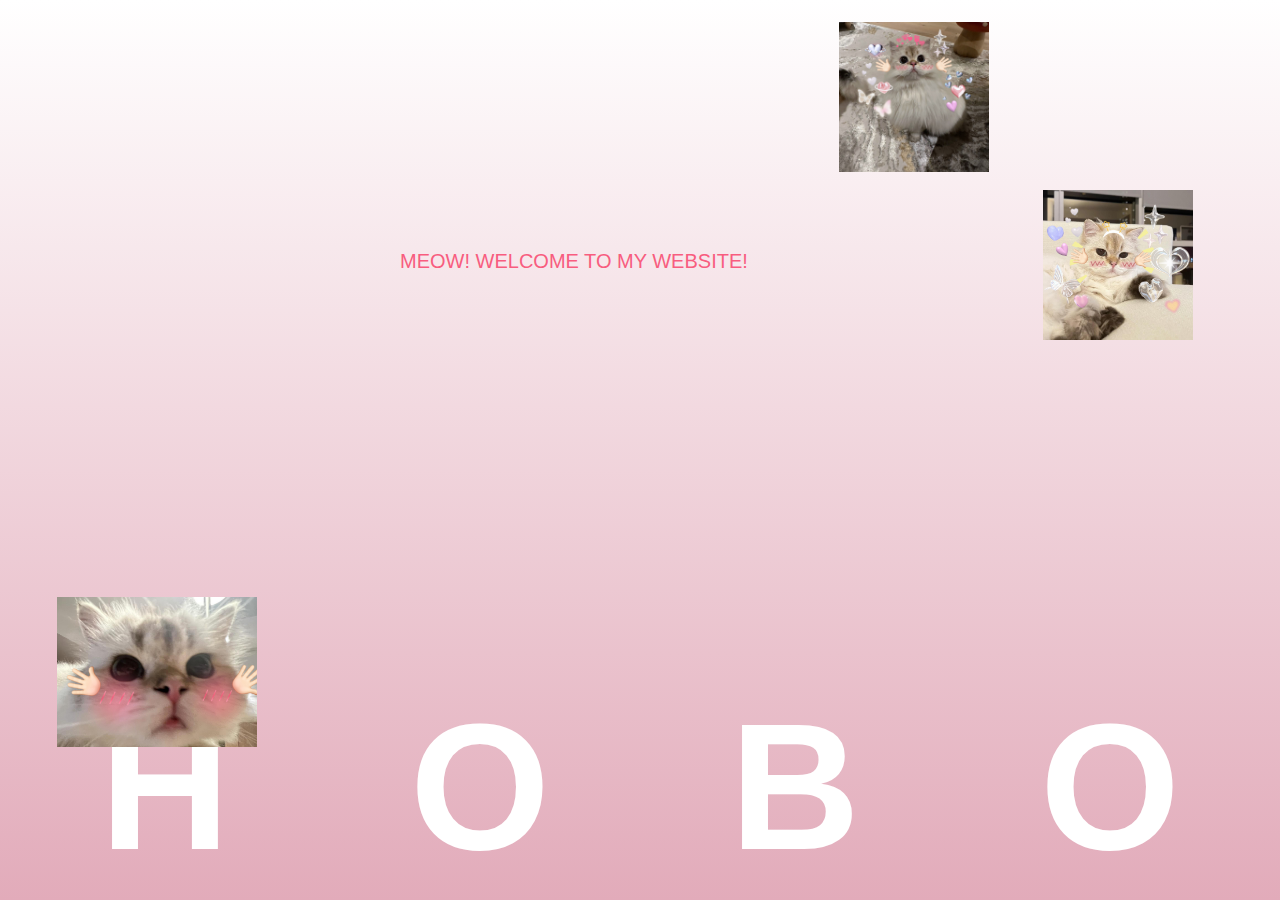
<file: index.html>
<!DOCTYPE html>
<html lang="en">
<head>
    <meta charset="UTF-8">
    <meta name="viewport" content="width=device-width, initial-scale=1.0">
    <link rel="stylesheet" type="text/css" href="../css/fonts.css">
    <link rel="stylesheet" type="text/css" href="./index.css">
    <title>I'm HOBO!</title>
    <link rel="icon" href="../others/cursor.png" type="image">
    <script src="./index.js"></script>
</head>
<body>
    <div class="main">
        <div class="title">HOBO</div>
        <div class="image-intro">MEOW! WELCOME TO MY WEBSITE!</div>
        <a class="movingImage" href="../pages/navigation/navigation.html" id="image1">
            <div class="image"></div>
        </a>
        <a class="movingImage" href="../pages/about/about.html" id="image2">
            <div class="image"></div>
        </a>
        <a class="movingImage" href="../pages/navigation-2/navigation-2.html" id="image3">
            <div class="image"></div>
        </a>
        
    </div>
    
</body>
</html>
</file>
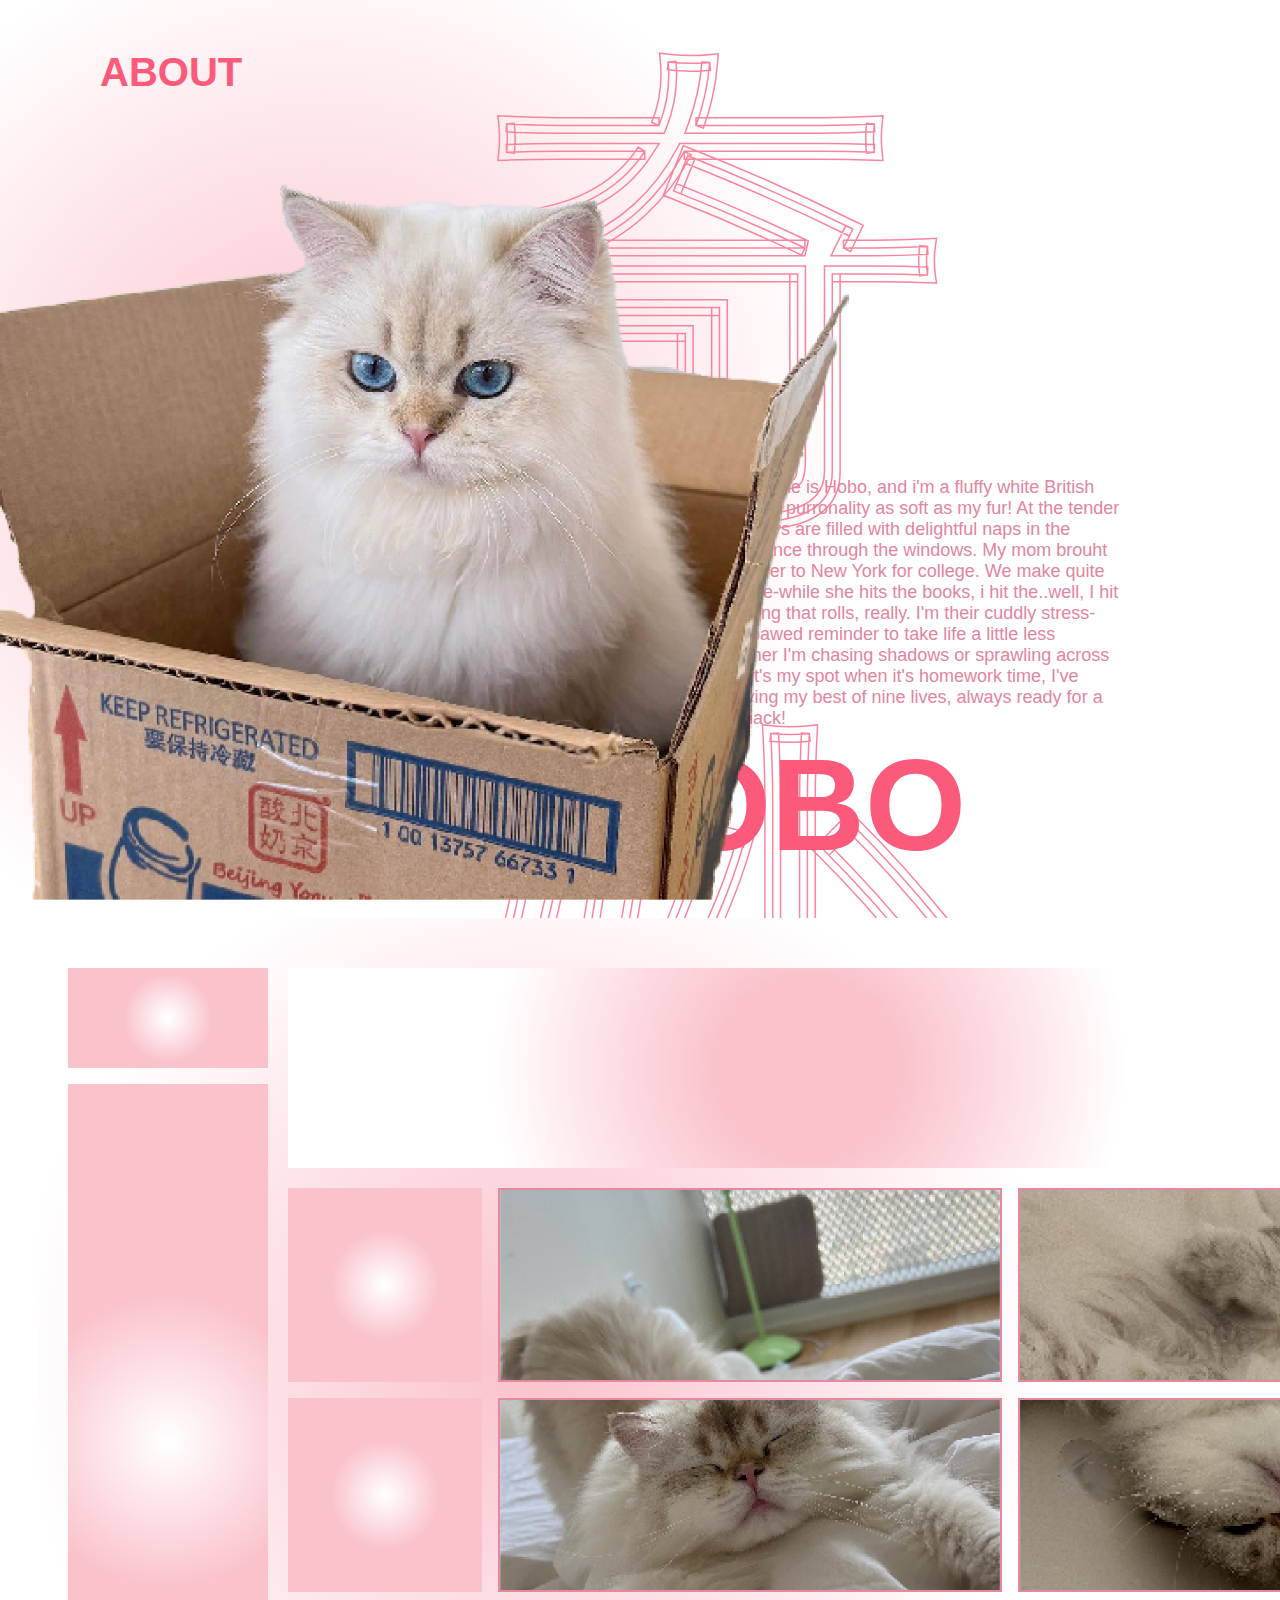
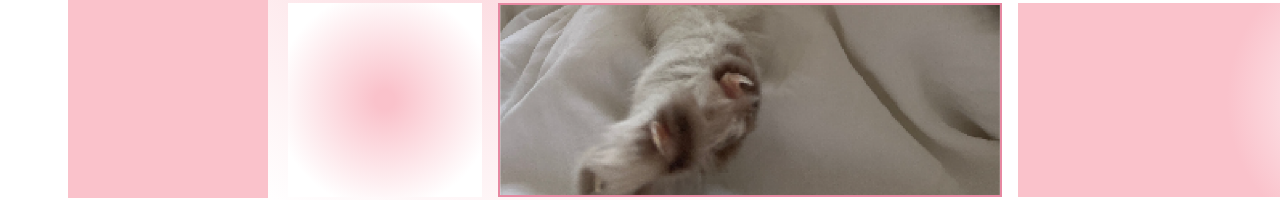
<file: pages/about/about.html>
<!DOCTYPE html>
<html lang="en">
<head>
    <meta charset="UTF-8">
    <meta name="viewport" content="width=device-width, initial-scale=1.0">
    <link rel="stylesheet" type="text/css" href="../../css/fonts.css">
    <link rel="stylesheet" type="text/css" href="./about.css">
    <title>MY LIFE</title>
    <link rel="icon" href="../../others/cursor.png" type="image">
    <script src="./about.js"></script>
</head>
<body>
    <div class="welcome">
        <div class="title">ABOUT</div>
        <div class="qimiao">奇妙</div>
        <div class="HOBO">HOBO</div>
        <div class="text">Hello there! My name is Hobo, and i'm a fluffy white British Lonahair cat with a purronality as soft as my fur! At the tender age of two, my days are filled with delightful naps in the sunbeams that dance through the windows.
             My mom brouht me from Vancouver to New York for college. We make quite the team, you see-while she hits the books, i hit the..well, I hit just about anything that rolls, really. I'm their cuddly stress-reliever, a four-pawed reminder to take life a little less seriously. Whether I'm chasing shadows or sprawling across their keyboard(it's my spot when it's homework time, I've decided), I'm living my best of nine lives, always ready for a snugale or a snack!</div>
        <img src="../../img/about_6.png" alt="" class="cat_image">
    </div>
    <div class="drag-page">
        <div class="box1"></div>
        <div class="box2">BRITISH LONGHAIR</div>
        <div class="box3">MARCH 2</div>
        <div class="box4">2 0 2 1</div>
        <div class="box5">HOBO</div>
        <div class="box6">VAN</div>
        <div class="box7">H.Z.</div>
        <div class="box8"></div>
        <div class="box9"></div>
        <div class="box10"></div>
        <div class="box11"></div>
        <div class="box12"></div>
        <div class="box13"></div>
        <div class="box14">LIVING MY BEST OF NINE LIVES!!!</div>
        <div class="box15"></div>
        <div class="box16">N.Y.C</div>
    </div>
</body>
</html>
</file>
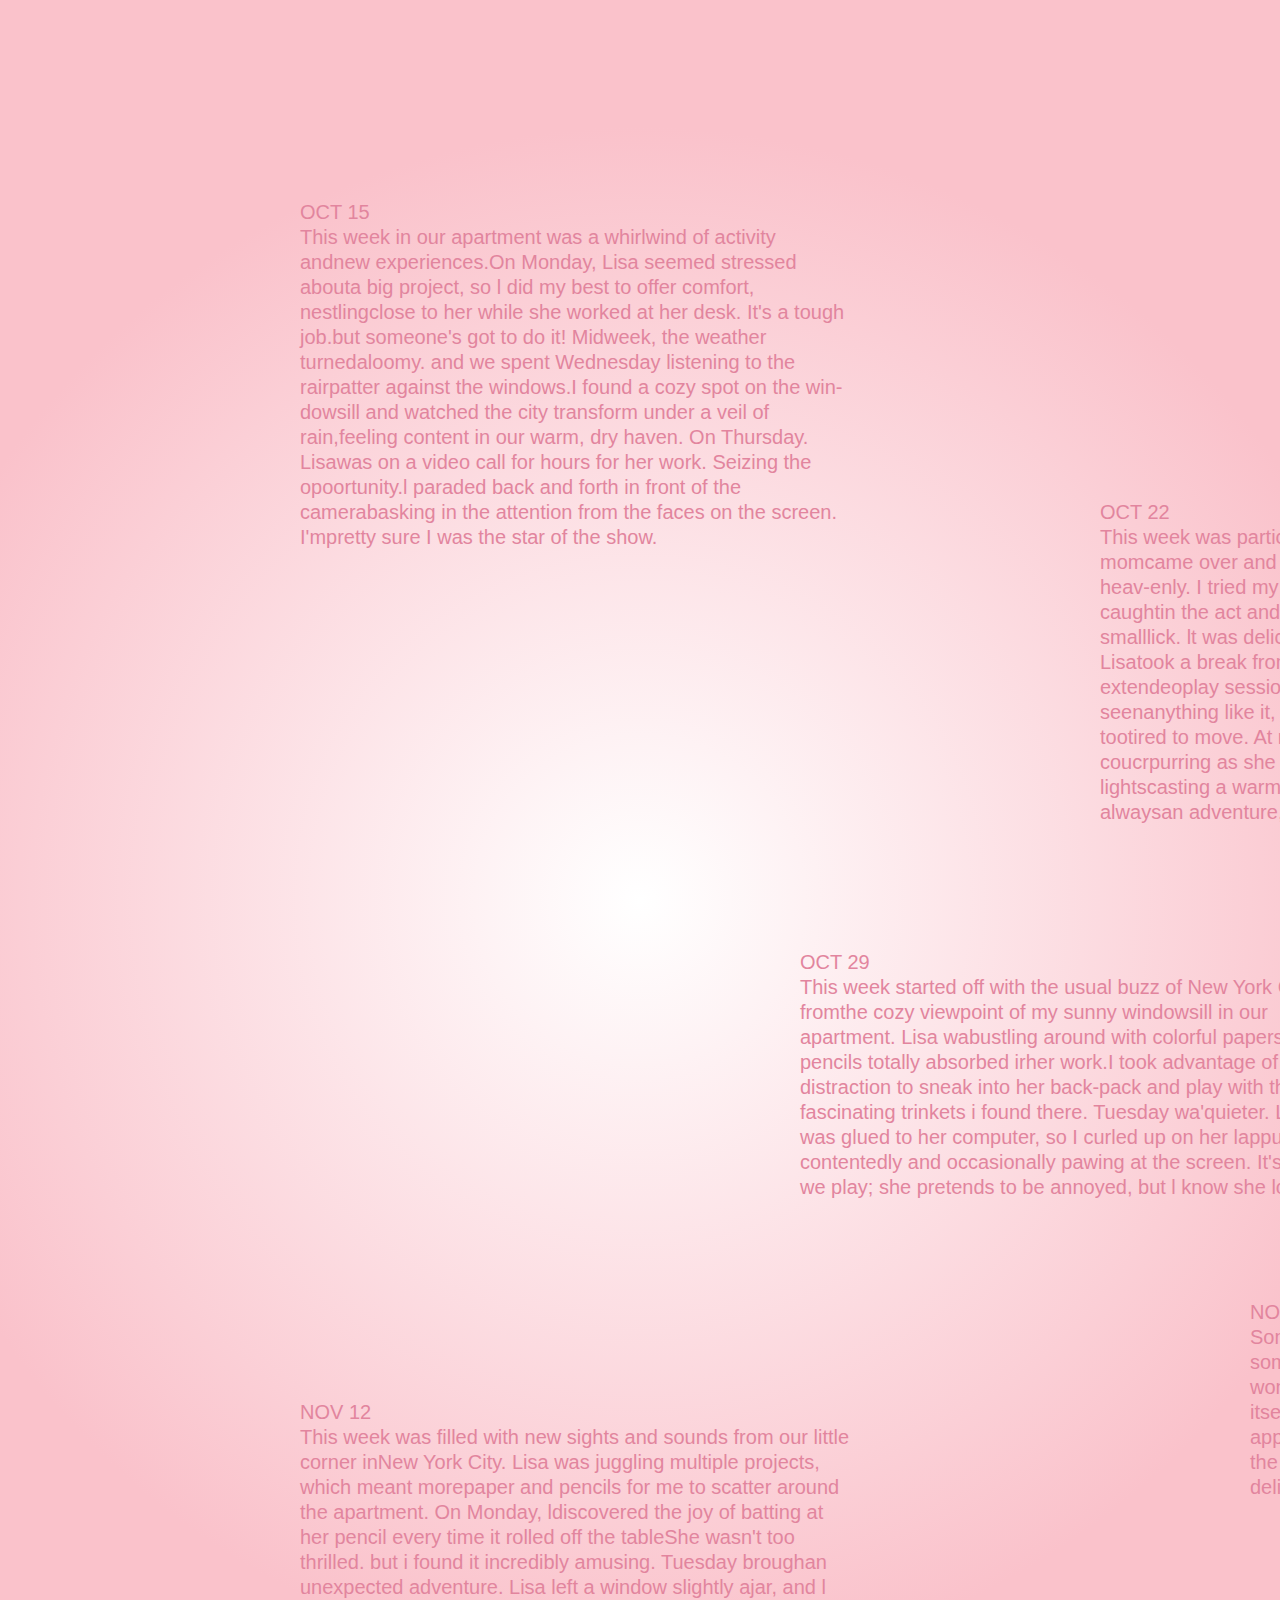
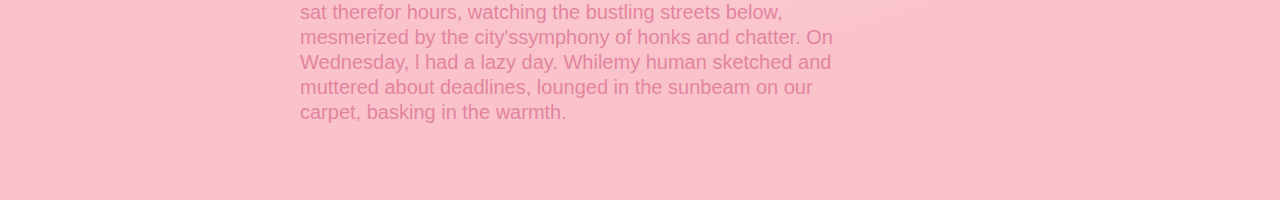
<file: pages/diaries/diaries.html>
<!DOCTYPE html>
<html lang="en">
<head>
    <meta charset="UTF-8">
    <meta name="viewport" content="width=device-width, initial-scale=1.0">
    <link rel="stylesheet" type="text/css" href="../../css/fonts.css">
    <link rel="stylesheet" type="text/css" href="./diaries.css">
    <title>My weekly diaries</title>
    <link rel="icon" href="../../others/cursor.png" type="image">
</head>
<body>
    <div class="background">
        <div class="text" style="left: 300px;top: 200px;">
            OCT 15 
            <br>
            This week in our apartment was a whirlwind of activity andnew experiences.On Monday, Lisa seemed stressed abouta big project, so l did my best to offer comfort, nestlingclose to her while she worked at her desk. It's a tough job.but someone's got to do it! Midweek, the weather turnedaloomy. and we spent Wednesday listening to the rairpatter against the windows.I found a cozy spot on the win-dowsill and watched the city transform under a veil of rain,feeling content in our warm, dry haven. On Thursday. Lisawas on a video call for hours for her work. Seizing the opoortunity.l paraded back and forth in front of the camerabasking in the attention from the faces on the screen. I'mpretty sure I was the star of the show.
        </div>
        <div class="text" style="left: 1100px; top: 500px;">
            OCT 22
            <br>
            This week was particularly exciting. Lisa's roommate's momcame over and was cooking something that smelled heav-enly. I tried my best to snatch a taste, but alas, I was caughtin the act and shooed away - but not before  aot a smalllick. lt was delicious! The weekend was a blissful blur. Lisatook a break from her studies, and we had an extendeoplay session with a new toy she bought.I've never seenanything like it, and I pounced and leaped until l was tootired to move. At night. I curled up next to her on the coucrpurring as she stroked my fur, the glow of the city lightscasting a warm hue over us. Life in this busy city is alwaysan adventure, but I wouldn't have it any other way.        </div>
        </div>
        <div class="text" style="left: 800px; top: 950px;">
            OCT 29
            <br>
            This week started off with the usual buzz of New York City, but fromthe cozy viewpoint of my sunny windowsill in our apartment. Lisa wabustling around with colorful papers and pencils totally absorbed irher work.I took advantage of her distraction to sneak into her back-pack and play with the fascinating trinkets i found there. Tuesday wa'quieter. Lisa was glued to her computer, so I curled up on her lappurring contentedly and occasionally pawing at the screen. It's agame we play; she pretends to be annoyed, but l know she loves it.       
         </div>
        <div class="text" style="left: 1250px; top: 1300px;">
            NOV 5
        <br>
            Something exciting happened this week! Lisa broughthome some new cans from Germany. I've been eyeinit curiously, wondering if it's as tasty as it looks. Fridawas an adventure in itself. Lisa had an online classand I made a quest appearance! ! strutted across thekeyboard, showing off to all the tiny humans trappedin the computer. They seemed delighted:)      
        </div>
        <div class="text" style="left: 300px; top: 1400px;">
            NOV 12
        <br>
            This week was filled with new sights and sounds from our little corner inNew York City. Lisa was juggling multiple projects, which meant morepaper and pencils for me to scatter around the apartment. On Monday, ldiscovered the joy of batting at her pencil every time it rolled off the tableShe wasn't too thrilled. but i found it incredibly amusing. Tuesday broughan unexpected adventure. Lisa left a window slightly ajar, and l sat therefor hours, watching the bustling streets below, mesmerized by the city'ssymphony of honks and chatter. On Wednesday, l had a lazy day. Whilemy human sketched and muttered about deadlines,  lounged in the sunbeam on our carpet, basking in the warmth.        </div>
</body>
</html>
</file>
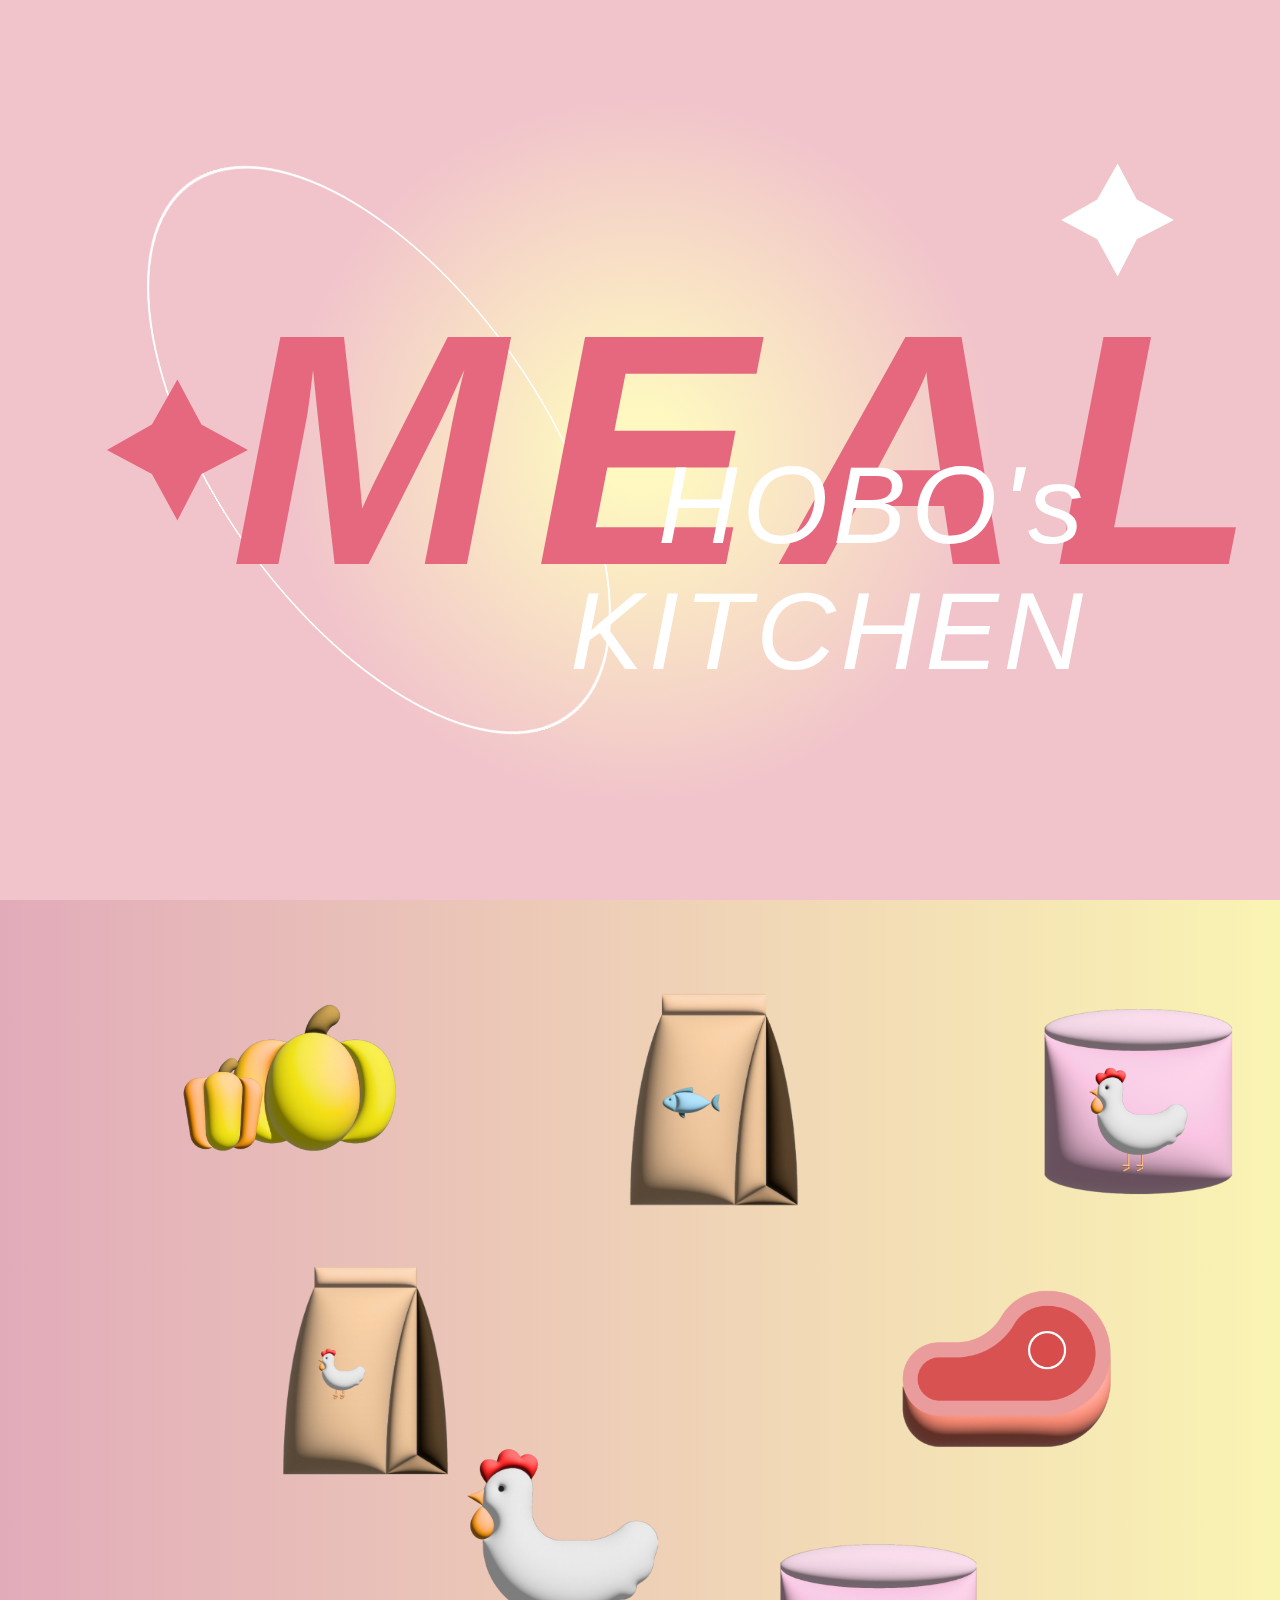
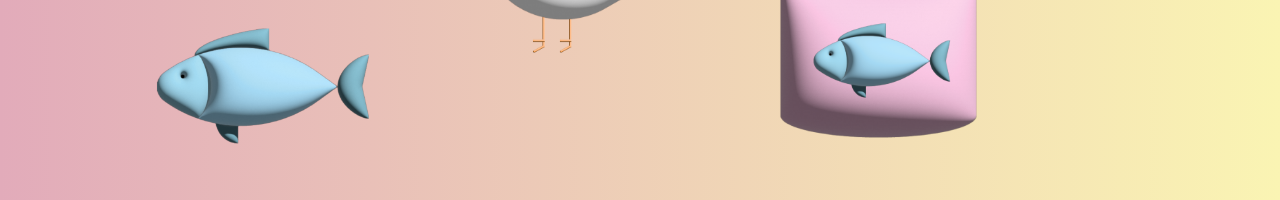
<file: pages/my-meals/my-meals.html>
<!DOCTYPE html>
<html lang="en">
<head>
    <meta charset="UTF-8">
    <meta name="viewport" content="width=device-width, initial-scale=1.0">
    <link rel="stylesheet" type="text/css" href="../../css/fonts.css">
    <link rel="stylesheet" type="text/css" href="./my-meals.css">
    <title>MY MEALS</title>
    <link rel="icon" href="../../others/cursor.png" type="image">
    <script src="./my-meals.js"></script>
</head>
<body>
    <div class="welcome">
        <div class="meals-title">MEALS</div>
        <div class="sub-title" style="right: 15%;top: 49%;">HOBO's</div>
        <div class="sub-title" style="right: 15%;top: 63%;">KITCHEN</div>
        <div class="rotating-circle"></div>
        <div class="star" style="left: 8%;"></div>
        <div class="star1" style="right: 8%;top: 160px;"></div>
    </div>
    <div class="drag-page">
        <div class="draggable" style="background-image: url('../../img/meals_1.png');left: 70vw;top: 40vh;"></div>
        <div class="draggable" style="background-image: url('../../img/meals_2.png');left: 80vw;top: 10vh;"></div>
        <div class="draggable" style="background-image: url('../../img/meals_3.png');left: 60vw;top: 70vh;"></div>
        <div class="draggable" style="background-image: url('../../img/meals_4.png');left: 14vw;top: 8vh;"></div>
        <div class="draggable" style="background-image: url('../../img/meals_5.png');left: 12vw;top: 75vh;"></div>
        <div class="draggable" style="background-image: url('../../img/meals_6.png');left: 47vw;top: 10vh;"></div>
        <div class="draggable" style="background-image: url('../../img/meals_7.png');left: 35vw;top: 60vh;"></div>
        <div class="draggable" style="background-image: url('../../img/meals_8.png');left: 20vw;top: 40vh;"></div>
    </div>
</body>
</html>
</file>
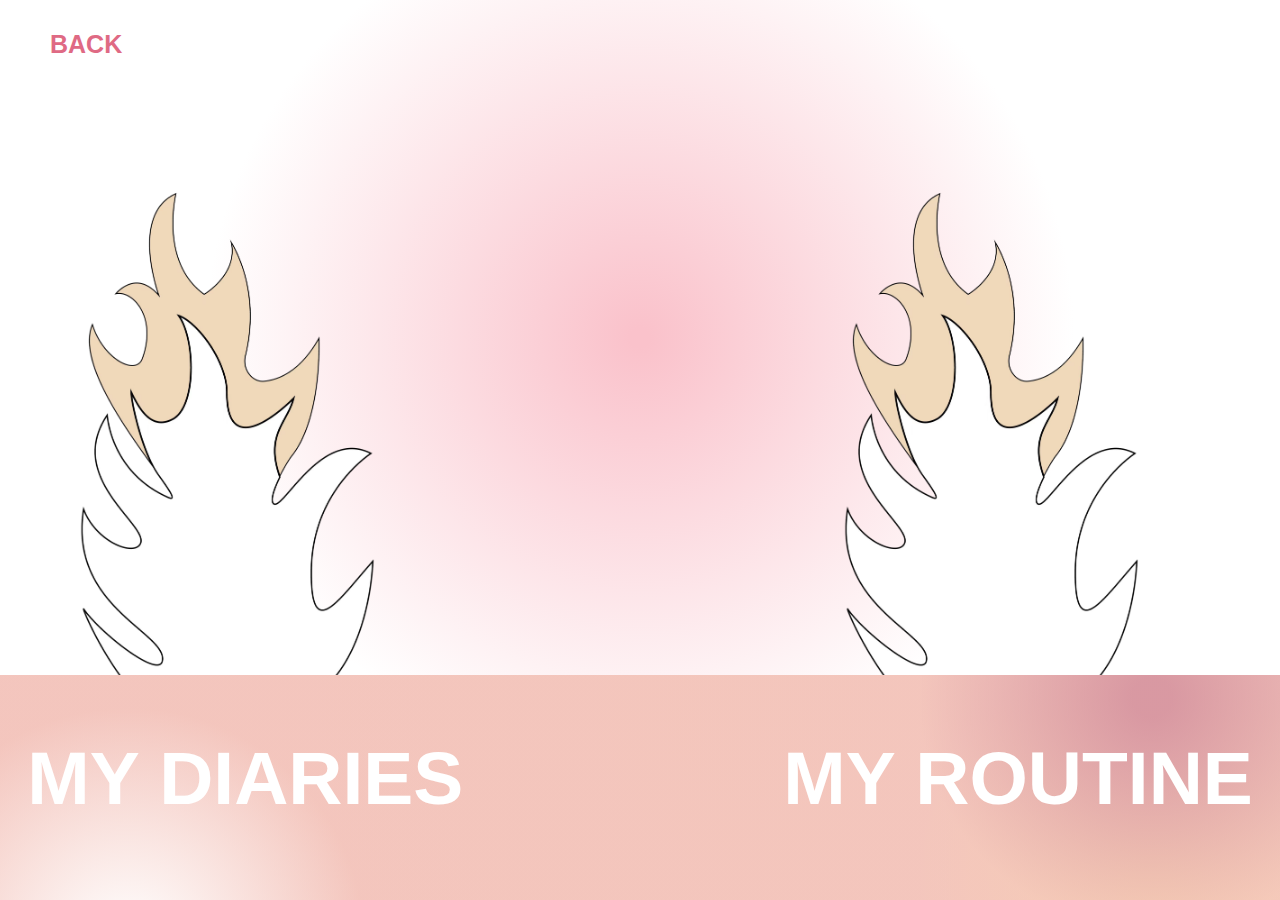
<file: pages/navigation-2/navigation-2.html>
<!DOCTYPE html>
<html lang="en">
<head>
    <meta charset="UTF-8">
    <meta name="viewport" content="width=device-width, initial-scale=1.0">
    <link rel="stylesheet" type="text/css" href="../../css/fonts.css">
    <link rel="stylesheet" type="text/css" href="./navigation-2.css">
    <title>HOBO!</title>
    <link rel="icon" href="../../others/cursor.png" type="image">
</head>
<body>
    <div class="back">
        <a href="../../index/index.html">BACK</a>
    </div>
    <div class="top">
        <a href="../diaries/diaries.html" class="image-container">
            <div id="image-1" class="image" style="margin-left: -4vw;"></div>
        </a>
        <a href="../my-routine/my-routine.html" class="image-container" style="margin-left: 28vw;">
            <div id="image-2" class="image" ></div>
        </a>
    </div>
    <div class="bottom">
        <div class="nav">MY DIARIES</div>
        <div class="nav" style="margin-left: 25vw;">MY ROUTINE</div>
    </div>
</body>
</html>
</file>
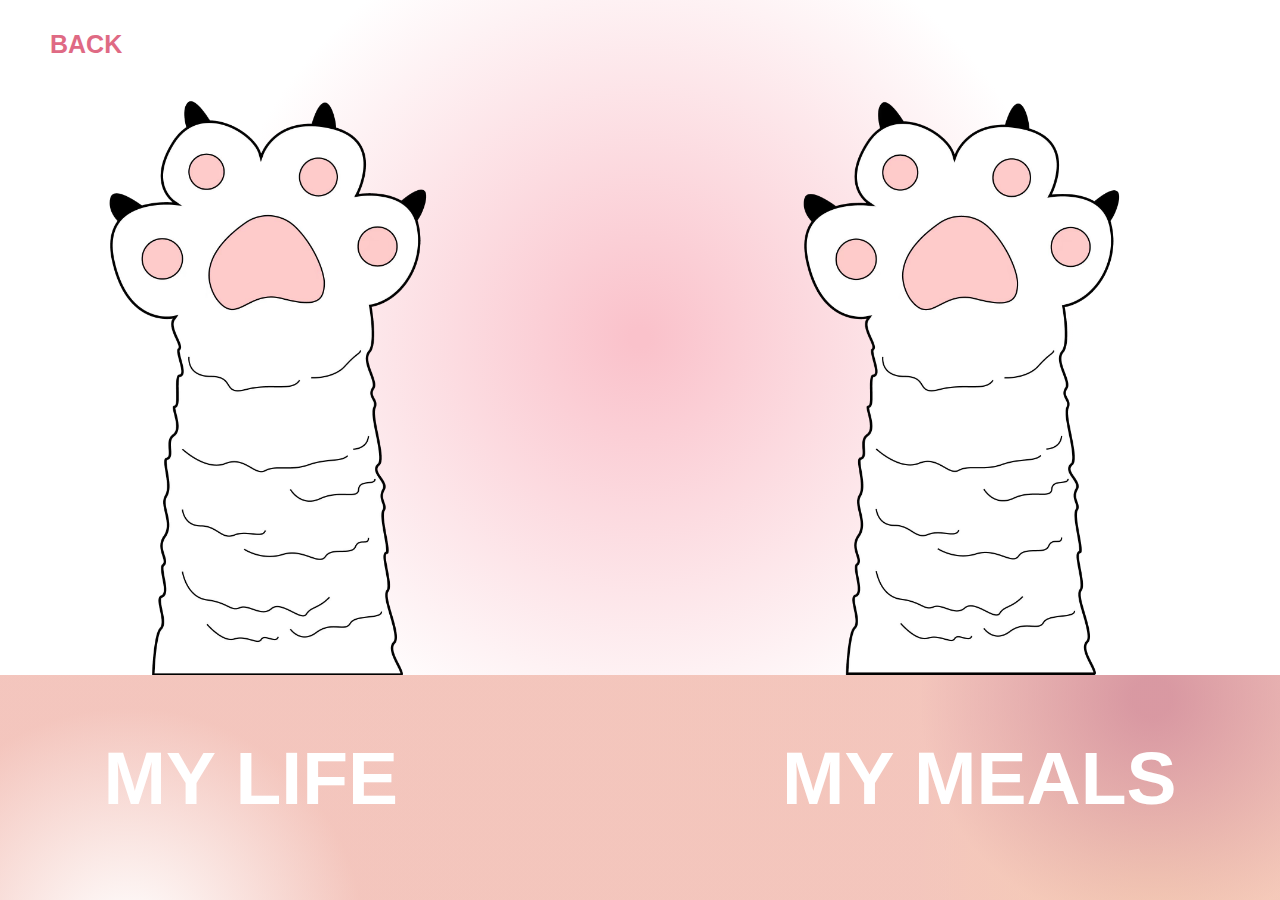
<file: pages/navigation/navigation.html>
<!DOCTYPE html>
<html lang="en">
<head>
    <meta charset="UTF-8">
    <meta name="viewport" content="width=device-width, initial-scale=1.0">
    <link rel="stylesheet" type="text/css" href="../../css/fonts.css">
    <link rel="stylesheet" type="text/css" href="./navigation.css">
    <title>My Web</title>
    <link rel="icon" href="../../others/cursor.png" type="image">
</head>
<body>
    <div class="back">
        <a href="../../index/index.html">BACK</a>
    </div>
    <div class="top">
        <a href="../my-life/my-life.html" class="image-container">
            <div id="image-1" class="image" style="margin-left: -4vw;"></div>
        </a>
        <a href="../my-meals/my-meals.html" class="image-container" style="margin-left: 28vw;">
            <div id="image-1" class="image" ></div>
        </a>
    </div>
    <div class="bottom">
        <div class="nav">MY LIFE</div>
        <div class="nav" style="margin-left: 30vw;">MY MEALS</div>
    </div>
</body>
</html>
</file>
<file: css/fonts.css>
@font-face {
    /* font-family: 'Arciform'; 
    src: url('fonts/Jellee-Bold.ttf') format('truetype');  */
    font-family: 'Helvetica', sans-serif;
    font-weight: normal;
    font-style: normal;
}
body {
    font-family: 'Helvetica', sans-serif;
}
</file>
<file: index.css>
html, body {
    margin: 0;
    padding: 0;
}
body{
    /* background: radial-gradient(circle at center, #ffffff88 1px, #fac2cb 35%); */
    background: linear-gradient(to bottom, #ffffff, #e2abba); 
    display: flex;
    justify-content: center;
    align-items: center;
    height: 100vh;
    width: 100vw;
    overflow: hidden;
    flex-wrap: wrap;
}
.main{
    flex-wrap: wrap;
    display: flex;
    justify-content: center;
    align-items: center;
    cursor: url('../others/cursor.png'), auto;
    position: relative;
    height: 100vh;
    width: 100vw;
}
.title{
    position:absolute;
    bottom: 10px;
    font-size: 180px;
    color:#ffffff;
    margin-top: 150px;
    letter-spacing: 180px;
    width: 100vw;
    margin-left: 180px;
    display: flex;
    text-align: center;
    justify-content: center;
    font-weight: bold;
}
.movingImage {
    position: absolute;
    width: 150px;
    height: 150px;
}
.image {
    width: 150px;
    height: 150px;
    background-size: cover;
    background-position: center;
    overflow: hidden;
    transition: background-image 0.3s;
    cursor: url('../others/cursor.png'), auto;
}
#image1 .image{
    background-image: url("../img/index_1.jpg");
}
#image1:hover .image {
    background-image: url("../img/index_2.jpg"); 
}
#image2 .image{
    background-image: url("../img/index_3.jpg");
    width: 200px;
}
#image2:hover .image {
    background-image: url("../img/index_4.jpg"); 
    width: 200px;
}
#image3 .image{
    background-image: url("../img/index_6.jpg");
}
#image3:hover .image {
    background-image: url("../img/index_5.jpg"); 
}

.image-intro{
    position:absolute; 
    top:250px;
    color: #f85d7f;
    font-size: 20px;
    left: 400px;
}
a {
    text-decoration: none;
    color: inherit; 
}
a:hover {
    text-decoration: none;
    cursor: url('../others/cursor.png'), auto;
}
</file>
<file: pages/about/about.css>
html, body {
    margin: 0;
    padding: 0;
}
body{
    /* background-color: #f9edbb; */
    display: flex;
    align-items: center;
    height: 100vh;
    flex-wrap: wrap;
    cursor: url('../../others/cursor.png'), auto;
}
.welcome{
    height: 100vh;
    width: 100vw;
    display: flex;
    align-items: center;
    background: radial-gradient(circle at 25% 50%, #fac2cb 5px, #ffffff 50%);
    position: relative;
    /* font-style: italic; */
}
.cat_image{
    position: absolute;
    height: 900px;
    bottom: 0;
}
.title{
    position: absolute;
    top: 50px;
    left: 100px;
    font-weight: bold;
    font-size: 40px;
    color: #fb5a7a;
}
.qimiao{
    font-size: 500px;
    font-weight: bolder;
    color: transparent;
    -webkit-text-stroke: 1.5px #fa849c;
    position: absolute;
    left: 35%;
    top: -5%;
}
.HOBO{
    font-size: 130px;
    color:#fb5a7a;
    font-weight: bold;
    position: absolute;
    bottom: 20px;
    left: 45%;
}
.text{
    width: 500px;
    font-size: 18px;
    color: #e2859e;
    position: absolute;
    right: 150px;
    top: 53%;
}
.drag-page{
    position: relative;
    display: flex;
    overflow: hidden;
    height: 98vh;
    margin-top: 2vh;
    width: 97vw;
    margin-left: 3vw;
    flex-wrap: wrap;
    background: radial-gradient(circle at 40% 50%, #fac2cb 10px, #ffffff 60%);
}

.box1{
    position: absolute;
    left: 30px;
    top: 50px;
    height: 100px;
    width: 200px;
    background: radial-gradient(circle at 50% 50%, #ffffff 1px, #fac2cb 40%);
}
.box2{
    position: absolute;
    left: 250px;
    top: 50px;
    height: 200px;
    width: 1040px;
    font-size: 0px;
    background: radial-gradient(circle at 50% 50%, #fac2cb 90px, #ffffff 60%);
}
.box2:hover{
    border: 2px solid #e688a1;
    display: flex;
    justify-content: center;
    align-items: center;
    font-size: 100px;
    color: #f75e7c;
    background: transparent;
}
.box3{
    position: absolute;
    left:1294px;
    top: 50px;
    height: 104px;
    width: 404px;
    font-size: 0px;
    background: radial-gradient(circle at 50% 50%, #ffffff 1px, #fac2cb 60%);
}
.box3:hover{
    border: 2px solid #e688a1;
    display: flex;
    height: 100px;
    width: 400px;
    justify-content: center;
    align-items: center;
    font-size: 70px;
    color: #f75e7c;
    background: transparent;
}
.box4{
    position: absolute;
    left:1294px;
    top: 154px;
    height: 102px;
    width: 404px;
    font-size: 0px;
    background: radial-gradient(circle at 50% 50%, #fac2cb 40px, #ffffff 60%);
}
.box4:hover{
    left:1292px;
    top: 152px;
    height: 98px;
    width: 400px;
    border: 2px solid #e688a1;
    display: flex;
    justify-content: center;
    align-items: center;
    font-size: 70px;
    color: #f75e7c;
    background: transparent;
}
.box5{
    position: absolute;
    left: 230px;
    top: 680px;
    transform: rotate(270deg); 
    font-size: 150px;
    display: flex;
    justify-content: center;
    transform-origin: left bottom;
    align-items: center;
    white-space: nowrap; 
    border: none;
    height: 200px;
    width: 714px;
    color: transparent;
    background: radial-gradient(circle at 50% 50%, #ffffff 1px, #fac2cb 40%);
}
.box5:hover{
    height: 196px;
    width: 710px;
    border: 2px solid #e688a1;
    color: #f75e7c;
    background: transparent;
}
.box6{
    position: absolute;
    display: flex;
    justify-content: center;
    align-items: center;
    font-size: 70px;
    left: 250px;
    top: 270px;
    height: 194px;
    width: 194px;
    border: none;
    color: transparent;
    background: radial-gradient(circle at 50% 50%, #ffffff 1px, #fac2cb 40%);
}
.box6:hover{
    height: 190px;
    width: 190px;
    border: 2px solid #e688a1;
    color: #f75e7c;
    background: transparent;
}
.box7{
    position: absolute;
    display: flex;
    justify-content: center;
    align-items: center;
    font-size: 70px;
    left: 250px;
    top: 480px;
    height: 194px;
    width: 194px;
    border: none;
    color: transparent;
    background: radial-gradient(circle at 50% 50%, #ffffff 1px, #fac2cb 40%);
}
.box7:hover{
    height: 190px;
    width: 190px;
    border: 2px solid #e688a1;
    color: #f75e7c;
    background: transparent;
}
.box8{
    position: absolute;
    display: flex;
    justify-content: center;
    align-items: center;
    font-size: 70px;
    left: 250px;
    top: 685px;
    height: 194px;
    width: 194px;
    background: radial-gradient(circle at 50% 50%, #fac2cb 10px, #ffffff 80%);
}
.box8:hover{
    background: radial-gradient(circle at 50% 50%, #ffffff 1px, #fac2cb 40%);
}
.box9{
    position: absolute;
    display: flex;
    justify-content: center;
    align-items: center;
    font-size: 70px;
    left: 460px;
    top: 270px;
    height: 190px;
    width: 500px;
    border: 2px solid #e688a1;
    color: #f75e7c;
    background-image: url("../../img/about_3.png");
    background-size: cover;
    background-position: center; 
    background-repeat: no-repeat;
}
.box10{
    position: absolute;
    display: flex;
    justify-content: center;
    align-items: center;
    font-size: 70px;
    left: 460px;
    top: 480px;
    height: 190px;
    width: 500px;
    border: 2px solid #e688a1;
    color: #f75e7c;
    background-image: url("../../img/about_2.png");
    background-size: cover;
    background-position: center; 
    background-repeat: no-repeat;
}
.box11{
    position: absolute;
    display: flex;
    justify-content: center;
    align-items: center;
    font-size: 70px;
    left: 460px;
    top: 685px;
    height: 190px;
    width: 500px;
    border: 2px solid #e688a1;
    color: #f75e7c;
    background-image: url("../../img/about_1.png");
    background-size: cover;
    background-position: center; 
    background-repeat: no-repeat;
}
.box12{
    position: absolute;
    display: flex;
    justify-content: center;
    align-items: center;
    font-size: 70px;
    left: 980px;
    top: 270px;
    height: 190px;
    width: 500px;
    border: 2px solid #e688a1;
    color: #f75e7c;
    background-image: url("../../img/about_5.png");
    background-size: cover;
    background-position: center; 
    background-repeat: no-repeat;
}
.box13{
    position: absolute;
    display: flex;
    justify-content: center;
    align-items: center;
    font-size: 70px;
    left: 980px;
    top: 480px;
    height: 190px;
    width: 500px;
    border: 2px solid #e688a1;
    color: #f75e7c;
    background-image: url("../../img/about_4.png");
    background-size: cover;
    background-position: center; 
    background-repeat: no-repeat;
}
.box14{
    position: absolute;
    display: flex;
    justify-content: center;
    align-items: center;
    font-size: 80px;
    left: 980px;
    top: 685px;
    height: 194px;
    width: 674px;
    color: transparent;
    display: flex;
    justify-content: center;
    align-items: center;
    text-align: center;
    padding-left: 20px;
    padding-right: 20px;
    background: radial-gradient(circle at 50% 50%, #ffffff 1px, #fac2cb 40%);
}
.box14:hover{
    height: 190px;
    width: 670px;
    border: 2px solid #e688a1;
    color: #f75e7c;
    background: none;
}
.box15{
    position: absolute;
    display: flex;
    justify-content: center;
    align-items: center;
    font-size: 70px;
    left: 1500px;
    top: 270px;
    height: 194px;
    width: 194px;
    /* border: 2px solid #e688a1; */
    color: #f75e7c;
    background: radial-gradient(circle at 50% 50%, #ffffff 1px, #fac2cb 40%);
}
.box16{
    position: absolute;
    display: flex;
    justify-content: center;
    align-items: center;
    font-size: 60px;
    left: 1500px;
    top: 480px;
    height: 194px;
    width: 194px;
    color: transparent;
    background: radial-gradient(circle at 50% 50%, #fac2cb 10px, #ffffff 60%);
}
.box16:hover{
    height: 190px;
    width: 190px;
    border: 2px solid #e688a1;
    color: #f75e7c;
    background: transparent;
}
</file>
<file: pages/diaries/diaries.css>
html, body {
    margin: 0;
    padding: 0;
}
body{
    /* background-color: #f9edbb; */
    display: flex;
    align-items: center;
    height: 200vh;
    flex-wrap: wrap;
    cursor: url('../../others/cursor.png'), auto;
}
.background{
    height: 200vh;
    width: 100vw;
    display: flex;
    align-items: center;
    background: radial-gradient(circle at 50% 50%, #ffffff 1px, #fac2cb 70%);
    position: relative;
    /* font-style: italic; */
}

.text{
    width: 550px;
    /* font-family:Georgia, 'Times New Roman', Times, serif; */
    font-size: 20px;
    line-height: 25px;
    color: #e2859e;
    position: absolute;
    
}
</file>
<file: pages/my-meals/my-meals.css>
html, body {
    margin: 0;
    padding: 0;
}
body{
    /* background-color: #f9edbb; */
    display: flex;
    align-items: center;
    height: 100vh;
    flex-wrap: wrap;
    cursor: url('../../others/cursor.png'), auto;
}
.welcome{
    height: 100vh;
    width: 100vw;
    display: flex;
    align-items: center;
    background: radial-gradient(circle at center, #fef8bcee 5%, #f1c4cb 45%);
    position: relative;
    font-style: italic;
}
.meals-title{
    position: absolute;
    letter-spacing: 30px;
    margin: auto auto;
    left: 18%;
    font-size: 330px; 
    color: #e6687e;
    z-index: 100;
    font-weight: bold;
}
.sub-title{
    position: absolute;
    letter-spacing: 5px;
    font-size: 110px;
    color: #ffffff;
    z-index: 200
}
.star{
    width: 150px;
    height: 150px;
    position: absolute;
    background: #e6687e;
    clip-path: polygon(33% 33%, 50% 3%, 66% 33%, 97% 50%, 66% 66%, 50% 97%, 33% 66%, 3% 50%, 33% 33%);
}
.star1{
    width: 120px;
    height: 120px;
    position: absolute;
    background: #ffffff;
    clip-path: polygon(33% 33%, 50% 3%, 66% 33%, 97% 50%, 66% 66%, 50% 97%, 33% 66%, 3% 50%, 33% 33%);
    z-index: 400;
}
.rotating-circle {
    position: absolute;
    left: 4%;
    width: 650px;
    height: 650px;
    background-color: transparent;
    border: 3px solid #ffffff;
    border-radius: 50%;
    transform: rotateX(45deg) rotateY(45deg) rotateZ(45deg);
    transform-style: preserve-3d;
    z-index: 0;
}
.life-title{
    width: 100vw;
    font-size: 90px;
    color: #f79998;
    display: flex;
    justify-content: center;
    margin-top: 20px;
    height: 0px;
}
.my-text{
    font-size: 130px;
    margin-top: 40px;
    color:#ffffff;
}
.drag-page{
    position: relative;
    display: flex;
    overflow: hidden;
    height: 100vh;
    width: 100vw;
    flex-wrap: wrap;
    background: linear-gradient(to right, #e2abba, #faf4b3); 
}
.draggable {
    position: absolute;
    height:220px;
    background-image: url("../../img/about_3.png");
    background-size: contain;
    background-position: center; 
    background-repeat: no-repeat;
    width: 220px;
}
</file>
<file: pages/navigation-2/navigation-2.css>
html, body {
    margin: 0;
    padding: 0;
}
a {
    text-decoration: none;
    color: inherit; 
}
a:hover {
    text-decoration: none;
    cursor: url('../others/cursor.png'), auto;
}
body{
    /* background-color: #f9edbb; */
    display: flex;
    justify-content: center;
    align-items: center;
    height: 100vh;
    flex-wrap: wrap;
    position: relative;
    cursor: url('../../others/cursor.png'), auto;
}
.top{
    display: flex;
    background: radial-gradient(circle at center, #fac2cb 10px, #ffffff 60%);
    justify-content: center;
    width: 100vw;
    height: 75vh;
}
.back{
    position: absolute;
    left: 50px;
    top: 30px;
    font-size: 25px;
    color: #df6a84;
    font-weight: bold;
}
.bottom{
    display: flex;
    justify-content: center;
    width: 100vw;
    height: 25vh;
    background-image: 
        radial-gradient(circle at 10% 120%, #ffffff 3px, #fac2cb99 20%),
        radial-gradient(circle at 90% 10%, #a75b65 20px, #c5828b44 20%),
        radial-gradient(circle at 90% 90%, #fffd99 20px, #f8e6b3ee 20%),
        radial-gradient(circle at 60% 10%, #f3f178 10px, #f5eacc 80%),
        radial-gradient(circle at 30% 20%, #f3acac 10px, #f7d1d7 20%),
        radial-gradient(circle at 50% 5%, #e0b5b3 20px, #fac2cb99 20%);
    background-size: 100% 100%;
    background-repeat: no-repeat;
}
.bottom .nav{
    margin-top: 60px;
    font-size: 75px;
    color:#ffffff;
    font-weight: bolder;
}
.image-container{
    margin-top: 20px;
}
a{
    cursor: url('../../others/cursor.png'), auto;
}
.image{
    width:45vh;
    height: 65vh;
    margin-top: 8vh;
    background-size:contain;
    background-repeat: no-repeat;
    background-position: center;
    transition: background-image 0.5s;
    cursor: url('../../others/cursor.png'), auto;
}
#image-1{
    background-image: url("../../img/nav-3.png");
}
#image-1:hover{
    background-image: url("../../img/nav-3.png");
    transform:scaleX(-1)
}
#image-2{
    background-image: url("../../img/nav-3.png");
}
#image-2:hover{
    background-image: url("../../img/nav-3.png");
    transform:scaleX(-1)
}
</file>
<file: pages/navigation/navigation.css>
html, body {
    margin: 0;
    padding: 0;
}
body{
    /* background-color: #f9edbb; */
    display: flex;
    justify-content: center;
    align-items: center;
    height: 100vh;
    flex-wrap: wrap;
    position:relative;
    cursor: url('../../others/cursor.png'), auto;
}
a {
    text-decoration: none;
    color: inherit; 
}
a:hover {
    text-decoration: none;
    cursor: url('../others/cursor.png'), auto;
}
.back{
    position: absolute;
    left: 50px;
    top: 30px;
    font-size: 25px;
    color: #df6a84;
    font-weight: bold;
}
.top{
    display: flex;
    background: radial-gradient(circle at center, #fac2cb 10px, #ffffff 60%);
    justify-content: center;
    width: 100vw;
    height: 75vh;
}
.bottom{
    display: flex;
    justify-content: center;
    width: 100vw;
    height: 25vh;
    background-image: 
        radial-gradient(circle at 10% 120%, #ffffff 3px, #fac2cb99 20%),
        radial-gradient(circle at 90% 10%, #a75b65 20px, #c5828b44 20%),
        radial-gradient(circle at 90% 90%, #fffd99 20px, #f8e6b3ee 20%),
        radial-gradient(circle at 60% 10%, #f3f178 10px, #f5eacc 80%),
        radial-gradient(circle at 30% 20%, #f3acac 10px, #f7d1d7 20%),
        radial-gradient(circle at 50% 5%, #e0b5b3 20px, #fac2cb99 20%);
    background-size: 100% 100%;
    background-repeat: no-repeat;
}
.bottom .nav{
    margin-top: 60px;
    font-size: 75px;
    color:#ffffff;
    font-weight: bolder;
}
.image-container{
    margin-top: 20px;
}
a{
    cursor: url('../../others/cursor.png'), auto;
}
.image{
    width:37.2vh;
    height: 65vh;
    margin-top: 8vh;
    background-size:contain;
    background-repeat: no-repeat;
    background-position: center;
    transition: background-image 0.5s;
    
}
#image-1{
    background-image: url("../../img/nav-1.png");
}
#image-1:hover{
    background-image: url("../../img/nav-2.png");
}
#image-2{
    background-image: url("../../img/nav-2.png");
}
#image-2:hover{
    background-image: url("../../img/nav-1.png");
}
</file>
